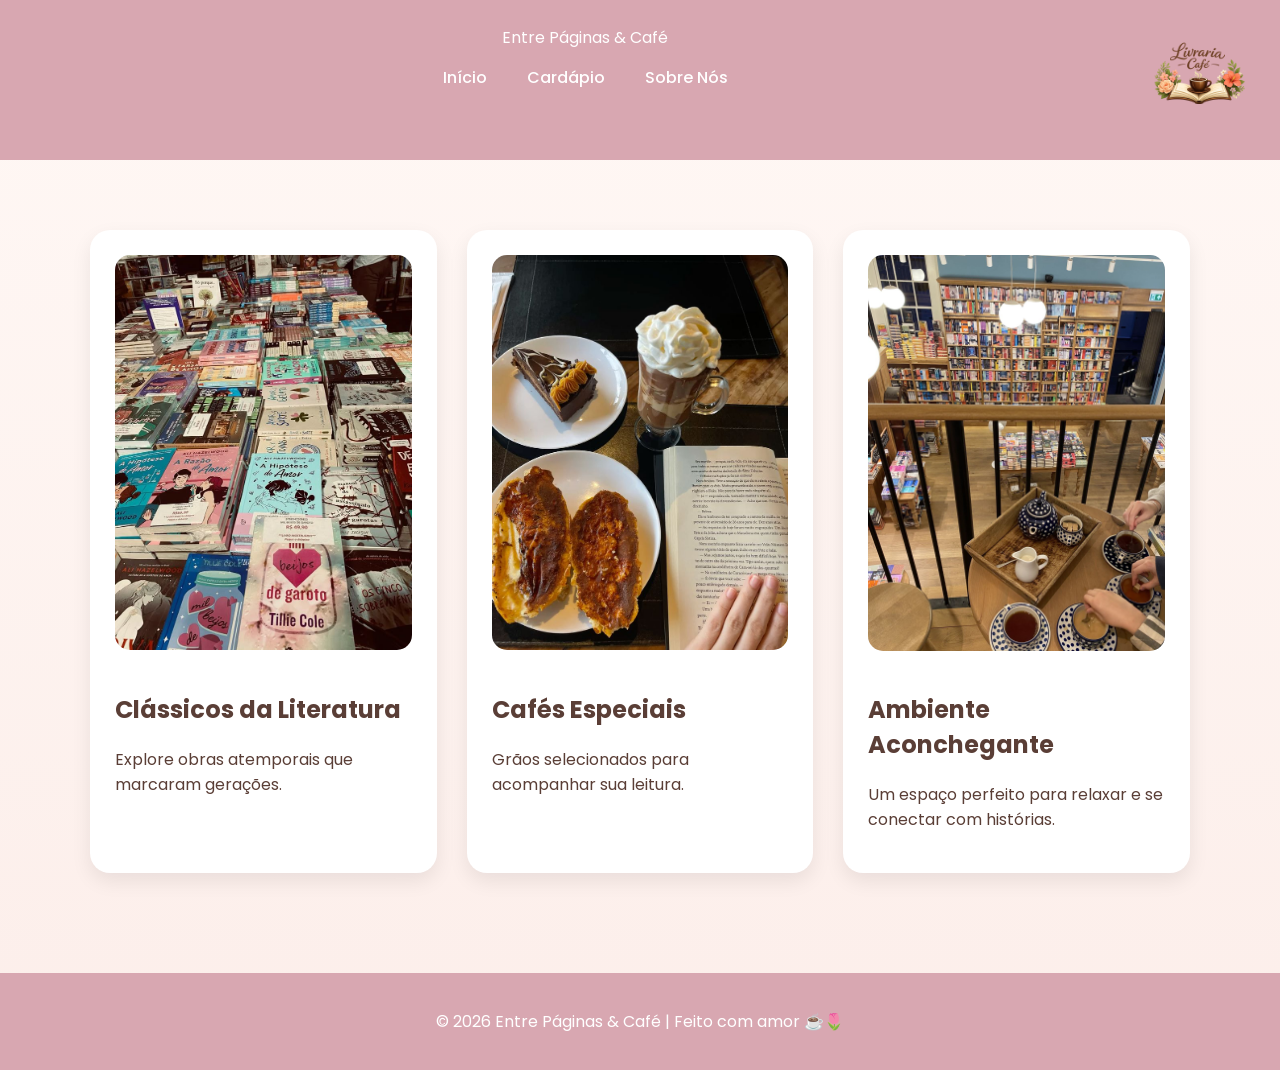
<file: index.html>
<!DOCTYPE html>
<html lang="pt-BR">
<head>
    <meta charset="UTF-8">
    <meta name="viewport" content="width=device-width, initial-scale=1.0">
    <title>Entre Páginas & Café</title>
    <link rel="stylesheet" href="style.css">
</head>

<body>

<header>
    <img src="imagens/logo.png" alt="logo" class="logo-img"
    <h1 class="logo-titulo">Entre Páginas & Café</h1>

    <nav>
        <ul>
            <li><a href="index.html">Início</a></li>
            <li><a href="cardapio.html">Cardápio</a></li>
            <li><a href="sobre.html">Sobre Nós</a></li>
        </ul>
    </nav>
</header>

<main>

    <article class="fade-in">
        <img src="imagens/livros.jpg" alt="Livro destaque">
        <h2>Clássicos da Literatura</h2>
        <p>Explore obras atemporais que marcaram gerações.</p>
    </article>

    <article class="fade-in">
        <img src="imagens/café.jpg"alt="Café especial">
        <h2>Cafés Especiais</h2>
        <p>Grãos selecionados para acompanhar sua leitura.</p>
    </article>

    <article class="fade-in">
        <img src="imagens/aconchego1.jpg" alt="Ambiente aconchegante">
        <h2>Ambiente Aconchegante</h2>
        <p>Um espaço perfeito para relaxar e se conectar com histórias.</p>
    </article>

</main>

<footer>
    <p>© 2026 Entre Páginas & Café | Feito com amor ☕🌷</p>
</footer>

</body>
</html>
</file>
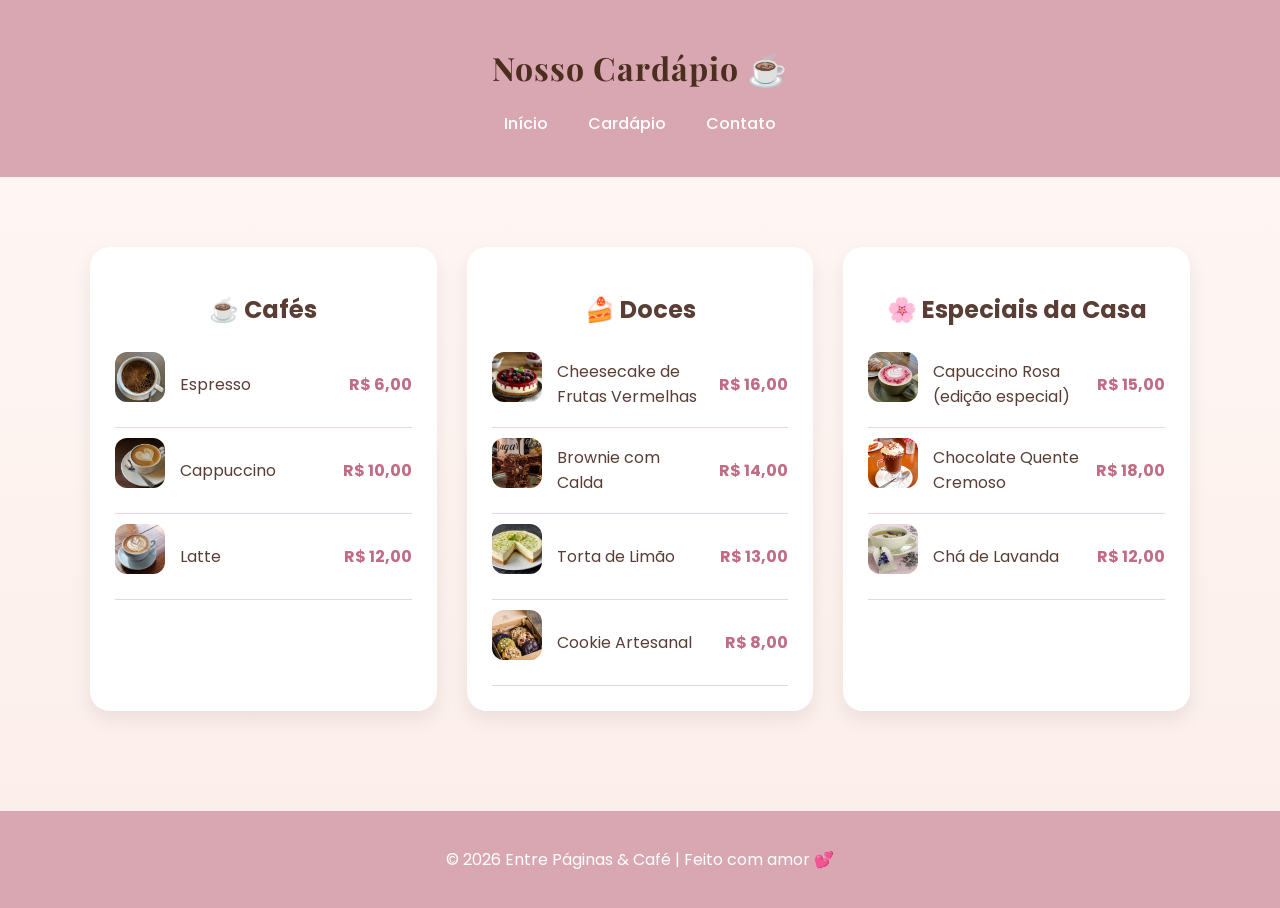
<file: cardapio.html>
<!DOCTYPE html>
<html lang="pt-BR">
<head>
    <meta charset="UTF-8">
    <title>Cardápio - Entre Páginas & Café</title>
    <link rel="stylesheet" href="style.css">
</head>

<body>

<header>
    <h1 class="logo-titulo">Nosso Cardápio ☕</h1>

    <nav>
        <ul>
            <li><a href="index.html">Início</a></li>
            <li><a href="cardapio.html">Cardápio</a></li>
            <li><a href="contato.html">Contato</a></li>
        </ul>
    </nav>
</header>

    <main class="menu-container">

    <article class="menu-card fade-in">
        <h2>☕ Cafés</h2>

        <ul class="menu-list">

            <li>
                <img src="imagens/expresso.jpg" alt="expss">
                <span class="item-nome">Espresso</span>
                <span class="item-preco">R$ 6,00</span>
            </li>

            <li>
                <img src="imagens/capuccino.jpg" alt="Cappuccino">
                <span class="item-nome">Cappuccino</span>
                <span class="item-preco">R$ 10,00</span>
            </li>

            <li>
                <img src="imagens/latte.jpg" alt="Latte">
                <span class="item-nome">Latte</span>
                <span class="item-preco">R$ 12,00</span>
            </li>

        </ul>
    </article>
    <article class="menu-card fade-in">
        <h2>🍰 Doces</h2>

        <ul class="menu-list">

            <li>
                <img src="imagens/cheesecake.jpg" alt="expss">
                <span class="item-nome">Cheesecake de Frutas Vermelhas</span>
                <span class="item-preco">R$ 16,00</span>
            </li>

            <li>
                <img src="imagens/Brownie.jpg" alt="Cappuccino">
                <span class="item-nome">Brownie com Calda</span>
                <span class="item-preco">R$ 14,00</span>
            </li>

            <li>
                <img src="imagens/Torta de Limão.jpg" alt="Latte">
                <span class="item-nome">Torta de Limão</span>
                <span class="item-preco">R$ 13,00</span>
            </li>

             <li>
                <img src="imagens/cookies.jpg" alt="cks">
                <span class="item-nome">Cookie Artesanal</span>
                <span class="item-preco">R$ 8,00</span>
            </li>

        </ul>
    </article>

    <article class="menu-card fade-in">
        <h2>🌸 Especiais da Casa</h2>

        <ul class="menu-list">

            <li>
                <img src="imagens/capuccinorosaa.jpg" alt="expss">
                <span class="item-nome">Capuccino Rosa (edição especial)</span>
                <span class="item-preco">R$ 15,00</span>
            </li>

            <li>
                <img src="imagens/chocolatecremoso.jpg" alt="chocolatecremoso">
                <span class="item-nome">Chocolate Quente Cremoso</span>
                <span class="item-preco">R$ 18,00</span>
            </li>

            <li>
                <img src="imagens/chalanvandaw" alt="chá de Lavanda">
                <span class="item-nome">Chá de Lavanda </span>
                <span class="item-preco">R$ 12,00</span>
            </li>

        </ul>
    </article>

</main>

</main>

<footer>
    <p>© 2026 Entre Páginas & Café | Feito com amor 💕</p>
</footer>

</body>
</html>
</file>
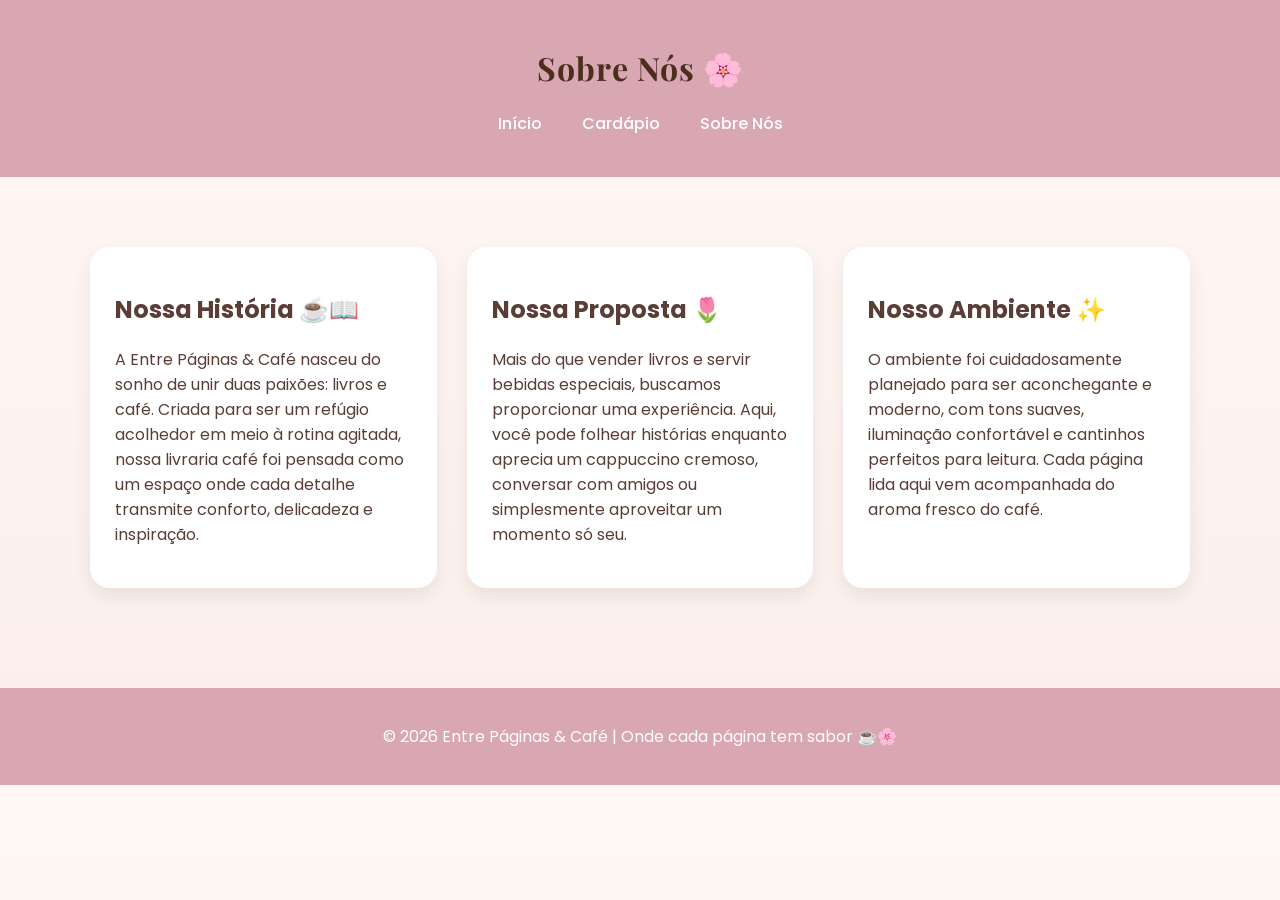
<file: sobre.html>
<!DOCTYPE html>
<html lang="pt-BR">
<head>
    <meta charset="UTF-8">
    <title>Sobre - Entre Páginas & Café</title>
    <link rel="stylesheet" href="style.css">
</head>

<body>

<header>
    <h1 class="logo-titulo">Sobre Nós 🌸</h1>

    <nav>
        <ul>
            <li><a href="index.html">Início</a></li>
            <li><a href="cardapio.html">Cardápio</a></li>
            <li><a href="sobre.html">Sobre Nós</a></li>
        </ul>
    </nav>
</header>

<main>

    <article class="fade-in">
        <h2>Nossa História ☕📖</h2>
        <p>
            A Entre Páginas & Café nasceu do sonho de unir duas paixões: livros e café.
            Criada para ser um refúgio acolhedor em meio à rotina agitada, nossa livraria café
            foi pensada como um espaço onde cada detalhe transmite conforto, delicadeza e inspiração.
        </p>
    </article>

    <article class="fade-in">
        <h2>Nossa Proposta 🌷</h2>
        <p>
            Mais do que vender livros e servir bebidas especiais, buscamos proporcionar
            uma experiência. Aqui, você pode folhear histórias enquanto aprecia um cappuccino
            cremoso, conversar com amigos ou simplesmente aproveitar um momento só seu.
        </p>
    </article>

    <article class="fade-in">
        <h2>Nosso Ambiente ✨</h2>
        <p>
            O ambiente foi cuidadosamente planejado para ser aconchegante e moderno,
            com tons suaves, iluminação confortável e cantinhos perfeitos para leitura.
            Cada página lida aqui vem acompanhada do aroma fresco do café.
        </p>
    </article>

</main>

<footer>
    <p>© 2026 Entre Páginas & Café | Onde cada página tem sabor ☕🌸</p>
</footer>

</body>
</html>
</file>
<file: style.css>
@import url('https://fonts.googleapis.com/css2?family=Playfair+Display:wght@500;700&family=Poppins:wght@300;400;500&display=swap');

body {
    font-family: 'Poppins', sans-serif;
    margin: 0;
    background: linear-gradient(to bottom, #fff8f5, #fceeea);
    color: #5a3e36;
}

header {
    background-color: #d8a7b1;
    color: white;
    padding: 25px;
    text-align: center;
}

.logo-img {
    width: 110px;
    height: auto;
    float: right; 
}

.logo-titulo {
    font-family: 'Georgia', serif;
    color: #4b2e1e;
}

header::after {
    content: "";
    display: table;
    clear: both;
}

.logo-titulo {
    font-family: 'Playfair Display', serif;
    font-size: 32px;
    letter-spacing: 1px;
    color: #4b2e1e;
}

nav ul {
    list-style: none;
    display: flex;
    justify-content: center;
    gap: 40px;
    padding: 0;
    margin-top: 15px;
}

nav a {
    text-decoration: none;
    color: rgb(255, 255, 255);
    font-weight: 500;
    transition: all 0.3s ease;
}

nav a:hover {
    color: #714f15;
    transform: scale(1.1);
}

main {
    max-width: 1100px;
    margin: 50px auto;
    padding: 20px;

    display: flex;              
    gap: 30px;                  
    justify-content: center;
    flex-wrap: wrap;           
}

article {
    background-color: #ffffff;
    padding: 25px;
    margin-bottom: 30px;
    border-radius: 20px;
    box-shadow: 0 8px 20px rgba(0, 0, 0, 0.08);
    transition: transform 0.4s ease, box-shadow 0.4s ease;  
    flex: 1;                   
    min-width: 280px;          
    background-color: #ffffff;
    padding: 25px;
    margin-bottom: 30px;
    border-radius: 20px;
    box-shadow: 0 8px 20px rgba(0, 0, 0, 0.08);
    transition: transform 0.4s ease, box-shadow 0.4s ease;
}


article:hover {
    transform: translateY(-8px);
    box-shadow: 0 12px 25px rgba(0, 0, 0, 0.15);
}

article img {
    width: 100%;
    border-radius: 15px;
    margin-bottom: 15px;
}


footer {
    background-color: #d8a7b1;
    color: white;
    text-align: center;
    padding: 20px;
}


.fade-in {
    opacity: 0;
    transform: translateY(20px);
    animation: aparecer 1s ease forwards;
}

.fade-in:nth-child(1) {
    animation-delay: 0.3s;
}

.fade-in:nth-child(2) {
    animation-delay: 0.6s;
}

.fade-in:nth-child(3) {
    animation-delay: 0.9s;
}

@keyframes aparecer {
    to {
        opacity: 1;
        transform: translateY(0);
    }
}
    .menu-container {
    max-width: 1100px;
    margin: 50px auto;
    padding: 20px;

    display: flex;
    gap: 30px;
    justify-content: center;
    flex-wrap: wrap;
}

.menu-card {
    flex: 1;
    min-width: 280px;
    background-color: #ffffff;
    padding: 25px;
    border-radius: 20px;
    box-shadow: 0 8px 20px rgba(0, 0, 0, 0.08);
    transition: transform 0.4s ease, box-shadow 0.4s ease;
}

.menu-card:hover {
    transform: translateY(-8px);
    box-shadow: 0 12px 25px rgba(0, 0, 0, 0.15);
}

.menu-card h2 {
    text-align: center;
    margin-bottom: 15px;
}

.menu-card ul {
    list-style: none;
    padding: 0;
}

.menu-card li {
    padding: 8px 0;
    border-bottom: 1px solid #f1d4db;
}
.menu-list {
    list-style: none;
    padding: 0;
    margin: 0;
}

.menu-list li {
    display: flex;
    align-items: center;
    gap: 15px;
    padding: 10px 0;
    border-bottom: 1px solid #f1d4db;
}

.menu-list img {
    width: 50px;
    height: 50px;
    object-fit: cover;
    border-radius: 12px;
}

.item-nome {
    flex: 1;
}

.item-preco {
    font-weight: bold;
    color: #c06c84;
}
</file>
